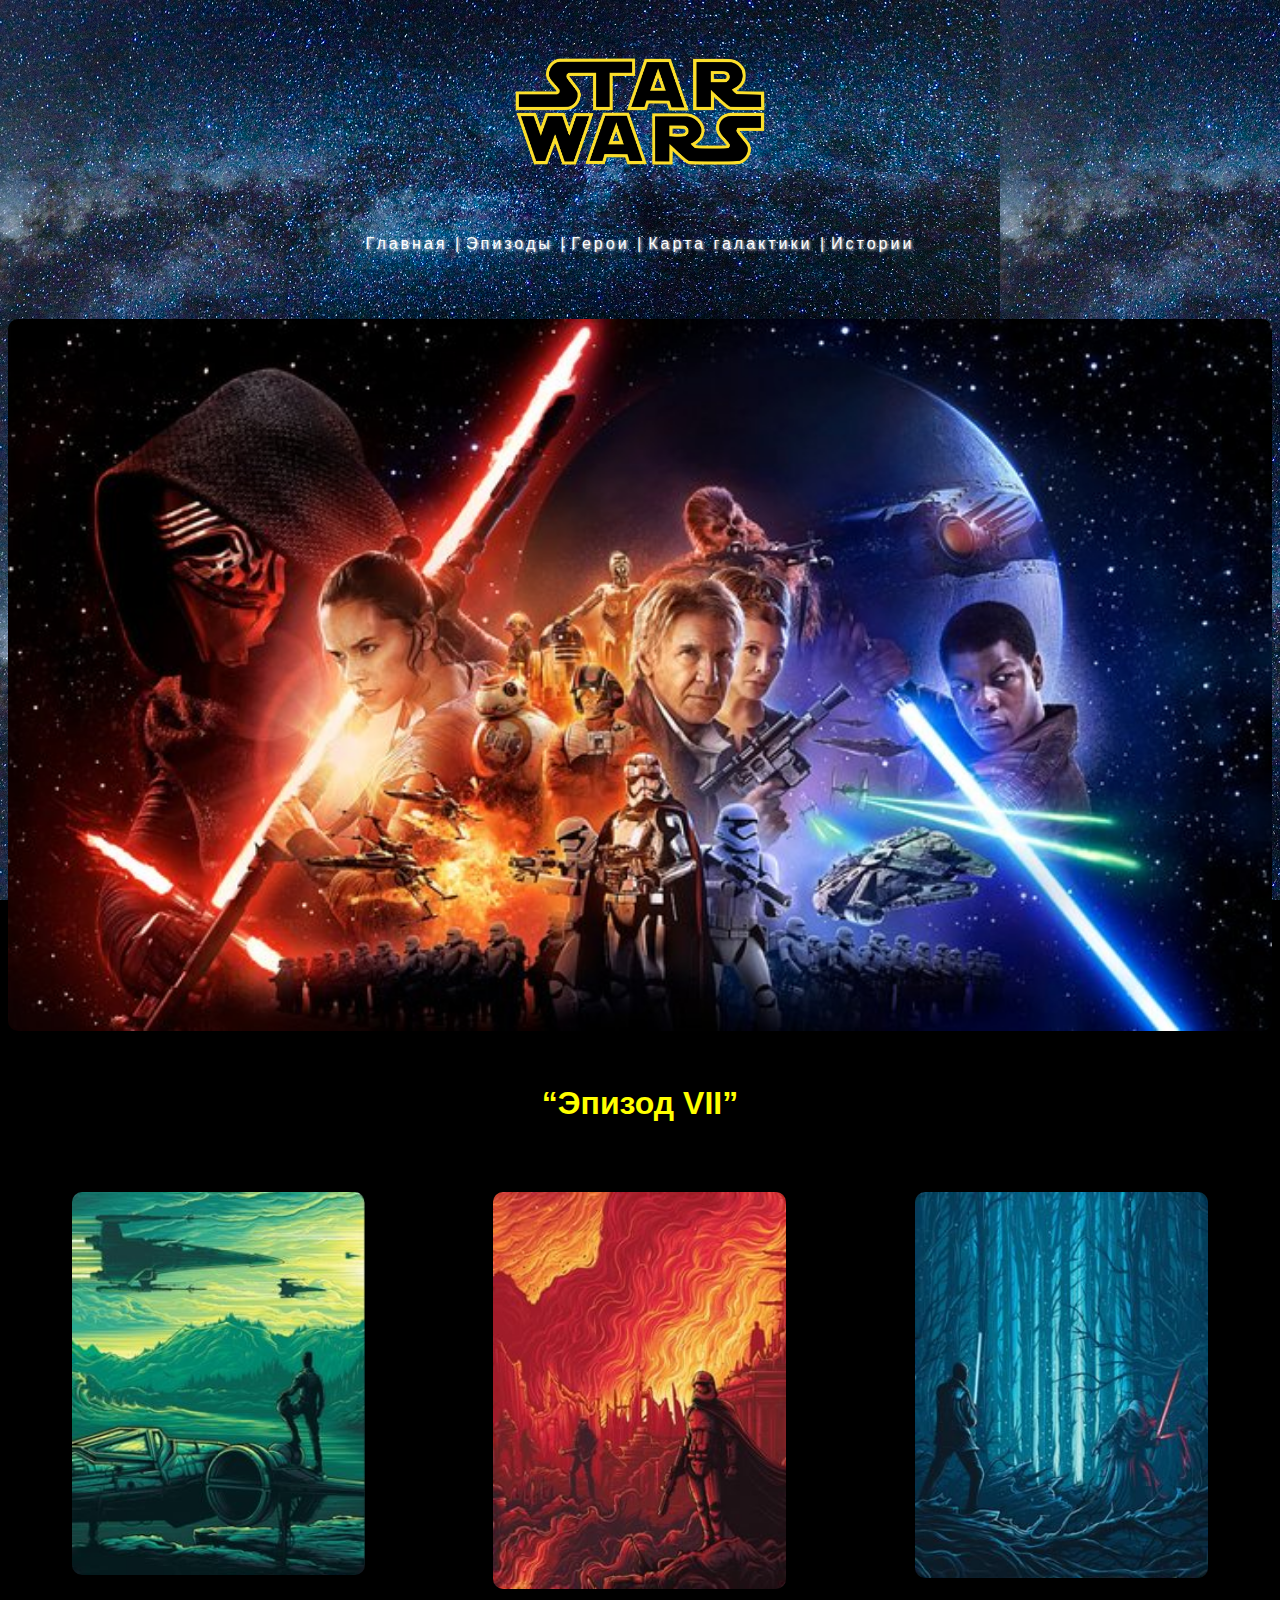
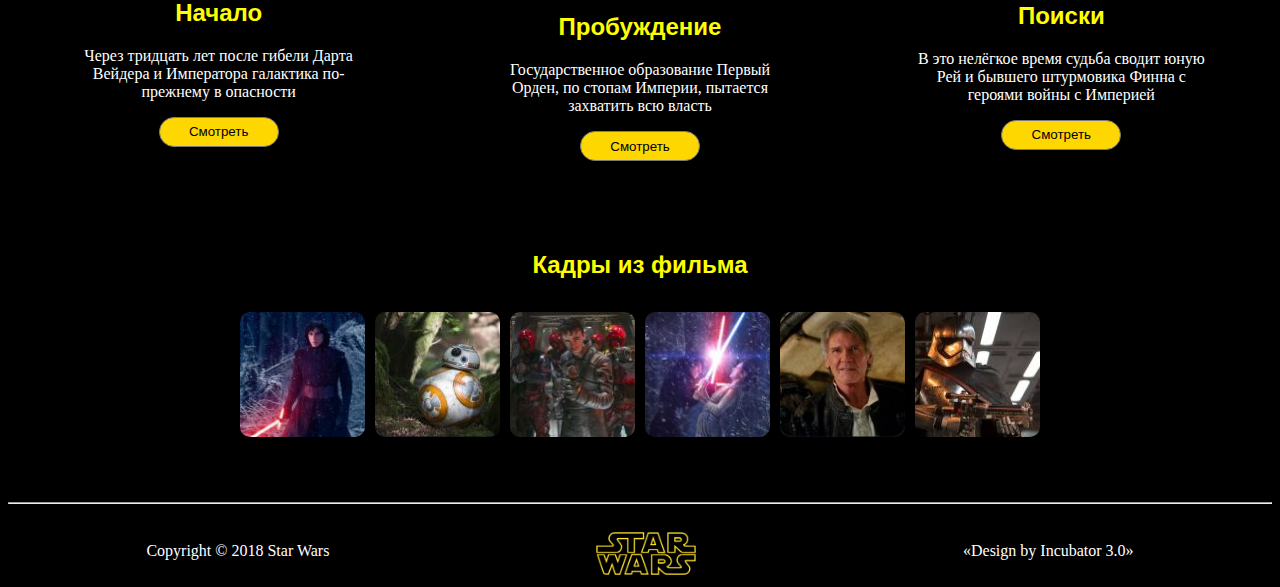
<file: index.html>
<!doctype html>

<html>
	<head>
		<meta charset="utf-8">
        <title>StarWars homework#</title>
        <meta name="viewport" content="width=device-width,initial-scale=1">
        <link rel="stylesheet" type="text/css" href="style.css" />
    </head>
	<body>
		<header>
                <div class="flex-cont"> <div class="imgCenter">     
                <a href="/Homework/index.html" target="_blank"><img id="startlogo" src="img\star_wars_logo.png"
                     alt="Звездные войны"
                     title="Звездные войны" 
                     width="250px"
                /></a>
                    </div> </div>
              
        <div class="flex-cont"><nav>
            <ul class="nav">
                <li><a href="index.html" target="_blank">Главная |</a></li>
                <li><a href="epiz/sond.html" target="_blank">Эпизоды |</a></li>
                <li><a href="heroes/heroes.html" target="_blank">Герои |</a></li>
                <li><a href="galmap/galaxymap.html" target="_blank">Карта галактики |</a></li>
                <li><a href="histery/histery.html" target="_blank">Истории</a></li>
            </ul>
            </nav></div>
        </header>
		<main>
          <div class="flex-cont"> <div class="scr">
               <img 
                    src="img/sw.jpg"
                    alt="Начало"
                    title="Начало"
                    width="100%"
                  />
              </div></div>
            <div class="flex-cont"><h1> “Эпизод VII” </h1></div>
           <div class="flex-cont"><div class="prom">
                 <img 
                    src="img/1.JPG"
                    alt="Начало"
                    title="Начало"
                    width="100%"
                  />
                <h2>Начало</h2>
                <p>Через тридцать лет после гибели Дарта Вейдера и Императора галактика по-прежнему в опасности</p>
                <a href="https://www.youtube.com/watch?v=4HiyiwsgLx8 " target="_blank"><button>Смотреть</button></a>
               </div>
            <div class="prom">
                <img id="2"
                     src="img/2.JPG"
                     alt="Пробуждение"
                     title="Пробуждение"
                     width="100%"
                  />
                <h2>Пробуждение</h2><p>Государственное образование Первый Орден, по стопам Империи, пытается захватить всю власть</p>
                <a href="https://www.youtube.com/watch?v=4HiyiwsgLx8 " target="_blank"><button>Смотреть</button></a>
            </div>
            <div class="prom">
                <img id="3"
                     src="img/3.JPG"
                     alt="Поиски"
                     title="Поиски"
                     width="100%"
                />
                <h2>Поиски</h2>
                <p>В это нелёгкое время судьба сводит юную Рей и бывшего штурмовика Финна с героями войны с Империей</p>
                <a href="https://www.youtube.com/watch?v=4HiyiwsgLx8 " target="_blank"><button>Смотреть</button></a>
               </div></div>
              <div class="flex-cont"><div class="tex"> <h2>Кадры из фильма</h2>
                  </div></div>
              <div class="flex-cont"><div class="spis">
                <img class="desk" 
                     src="img/4.JPG"
                     alt="Сцена 1"
                     title="Сцена 1"
                 />
                <img class="desk"
                     src="img/5.JPG"
                     alt="Сцена 2"
                     title="Сцена 2"
                 />
                <img class="desk"
                     src="img/6.JPG"
                     alt="Сцена 3"
                     title="Сцена 3"
                 />
                <img class="desk"
                     src="img/7.JPG"
                     alt="Сцена 4"
                     title="Сцена 4"
                  />
                <img class="desk"
                     src="img/8.JPG"
                     alt="Сцена 4"
                     title="Сцена 4"
                  />
                <img class="desk"
                     src="img/9.JPG"
                     alt="Сцена 5"
                     title="Сцена 5"
                 />
                  </div></div>
           
			</main>
        <footer>
           <div class="flex-cont">  <div class="hr">  <hr> </div>
             <div class="ft1">
                    Copyright &copy; 2018 Star Wars
             </div>
             <div class="ft2">
                  <a href="#startlogo"> <img
                     src="img/star_wars_logo.png"
                     alt="Звездные войны"
                     title="Звездные войны"
                     width="100px"
                                             /></a>
             </div>
             <div class="ft3">«Design by Incubator 3.0»
               </div></div>
        </footer>
	</body>
</html>
</file>
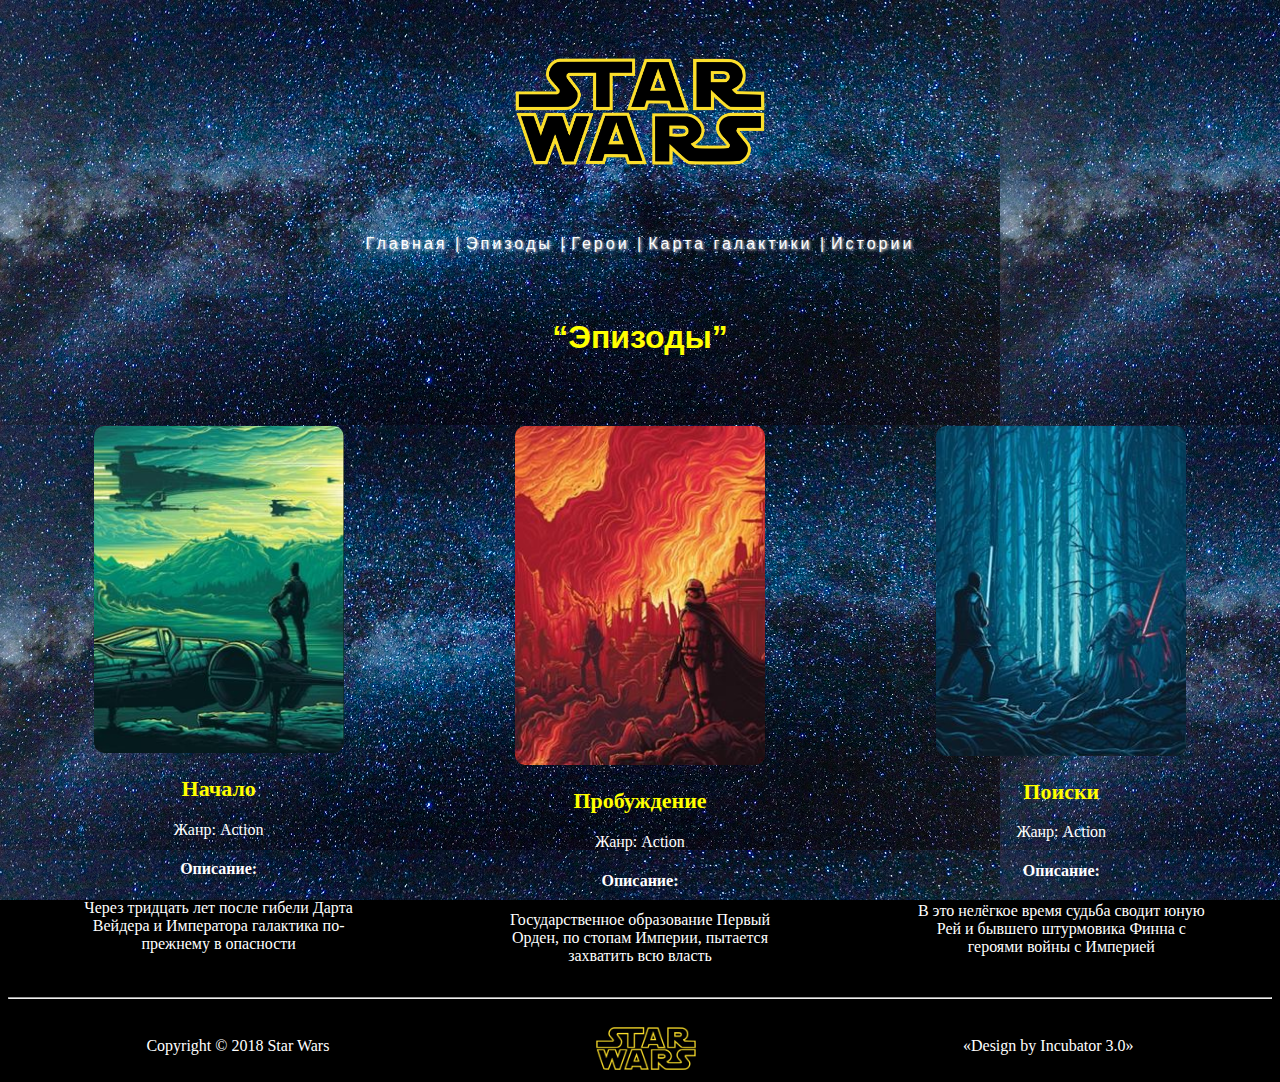
<file: epiz/sond.html>
<!doctype html>
<html>
    <head>
		<meta charset="utf-8">
		<title>StarWars homework#</title>
        <meta name="viewport" content="width=device-width,initial-scale=1">
        <link rel="stylesheet" type="text/css" href="style.css" />
	</head>
	<body>
		<header>
            <div class="flex-cont">  <div class="imgCenter">     
                <a href="/Homework/index.html" target="_blank"><img id="startlogo" src="img\star_wars_logo.png"
                     alt="Звездные войны"
                     title="Звездные войны" 
                     width="250px"
                                                                    /></a>
            </div> </div>
          <div class="flex-cont">  <nav>
            <ul class="nav">
                <li><a href="/Homework/index.html" target="_blank">Главная |</a></li>
                <li><a href="sond.html" target="_blank">Эпизоды |</a></li>
                <li><a href="/Homework/heroes/heroes.html" target="_blank">Герои |</a></li>
                <li><a href="/Homework/galmap/galaxymap.html" target="_blank">Карта галактики |</a></li>
                <li><a href="/Homework/histery/histery.html" target="_blank">Истории</a></li>
            </ul>
          </nav></div> 
        </header>
    <main>
         
        
        <div class="flex-cont">       <h1> “Эпизоды” </h1></div> 
       
        <div class="flex-cont">
           <div class="prom"> 
                <img 
                src="img/1.JPG"
                alt="Начало"
                title="Начало"
                width="250px"
            />
            <h3><a href="sond1.html" target="_blank">Начало</a></h3> 
            <p>Жанр: Action</p> 
            <h4>Описание:</h4>
               <p>Через тридцать лет после гибели Дарта Вейдера и Императора галактика по-прежнему в опасности</p></div>
        
        <div class="prom">
            <img 
                src="img/2.JPG"
                alt="Пробуждение"
                title="Пробуждение"
                width="250px"
            />
            <h3><a href="sond2.html" target="_blank">Пробуждение</a> </h3> 
            <p>Жанр: Action 
            <h4>Описание:</h4> Государственное образование Первый Орден, по стопам Империи, пытается захватить всю власть
        </div>
        <div class="prom">
           <img
                src="img/3.JPG"
                alt="Поиски"
                title="Поиски"
                width="250px"
            />
            <h3><a href="sond3.html" target="_blank">Поиски </a></h3> 
            <p>Жанр: Action
            <h4>Описание:</h4> В это нелёгкое время судьба сводит юную Рей и бывшего штурмовика Финна с героями войны с Империей
        </div></div>
    </main>
    <footer>
             <div class="flex-cont"> <div class="hr">  <hr> </div>
             <div class="ft1">
                    Copyright &copy; 2018 Star Wars
             </div>
             <div class="ft2">
                   <a href="#startlogo"> <img
                     src="img/star_wars_logo.png"
                     alt="Звездные войны"
                     title="Звездные войны"
                     width="100px"
                                              /></a>
             </div>
             <div class="ft3">«Design by Incubator 3.0»
             </div></div> 
        </footer>	
    </body>
</html>
</file>
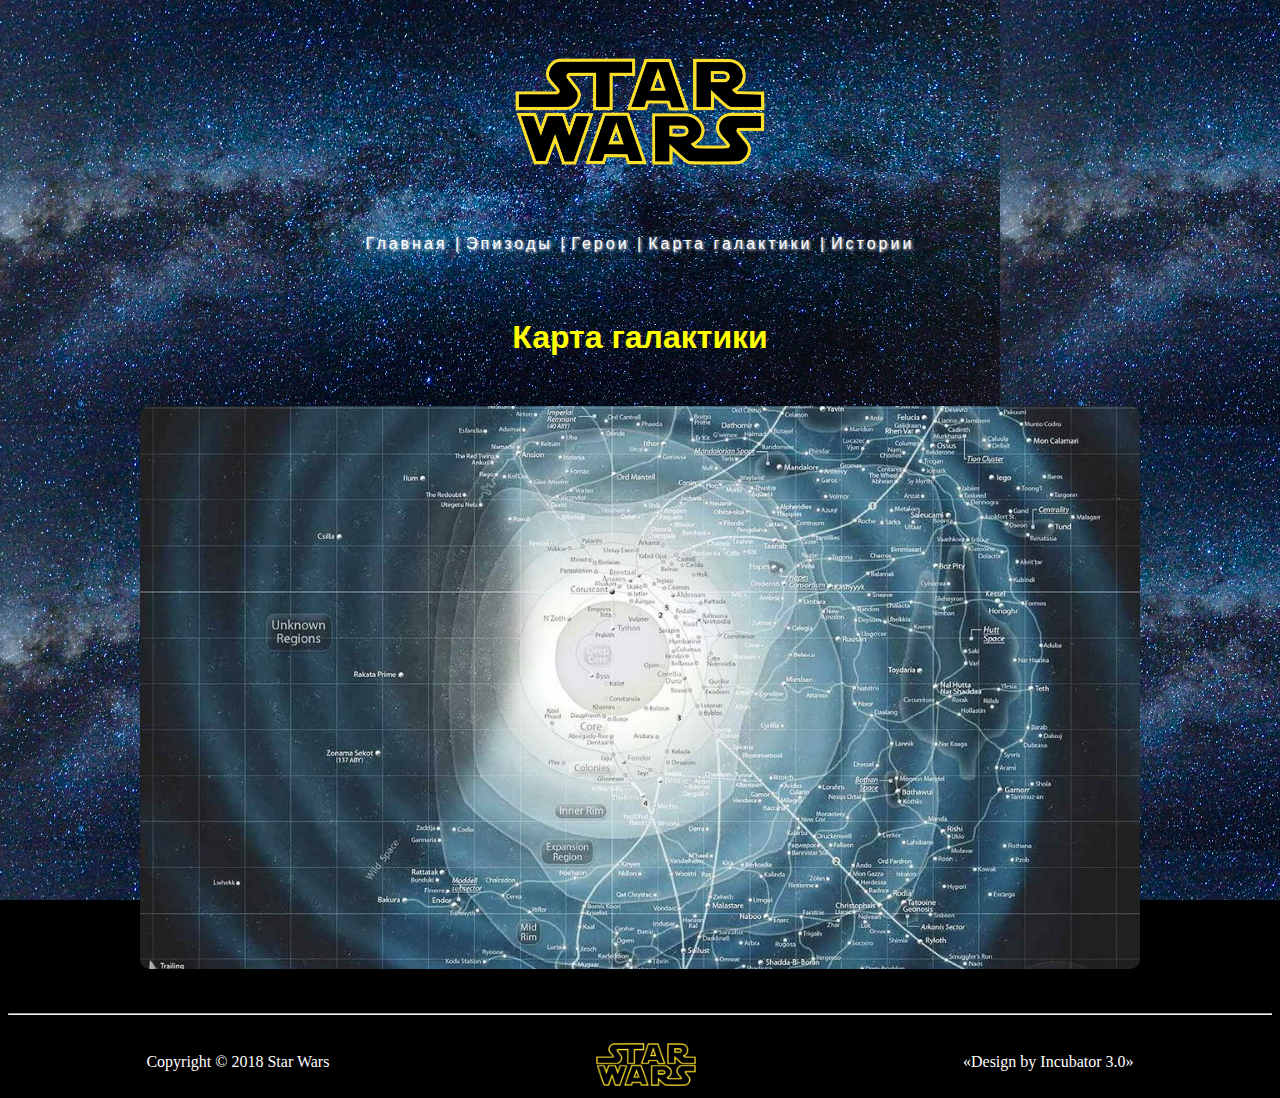
<file: galmap/galaxymap.html>
<!doctype html>

<html>
	<head>
		<meta charset="utf-8">
		<title>StarWars homework#2</title>
        <meta name="viewport" content="width=device-width,initial-scale=1">
        <link rel="stylesheet" type="text/css" href="style.css" />
	</head>
	<body>
		<header>
            <div class="flex-cont"><div class="imgCenter">     
                <a href="/Homework/index.html" target="_blank"><img id="startlogo" src="img\star_wars_logo.png"
                     alt="Звездные войны"
                     title="Звездные войны" 
                     width="250px"
                                                                    /></a>
                </div> </div>
          <div class="flex-cont"><nav>
            <ul class="nav">
                <li><a href="/Homework/index.html" target="_blank">Главная |</a></li>
                <li><a href="/Homework/epiz/sond.html" target="_blank">Эпизоды |</a></li>
                <li><a href="/Homework/heroes/heroes.html" target="_blank">Герои |</a></li>
                <li><a href="/Homework/galmap/galaxymap.html" target="_blank">Карта галактики |</a></li>
                <li><a href="/Homework/histery/histery.html" target="_blank">Истории</a></li>
            </ul>
              </nav></div>
        </header>
			<main>
                <div class="flex-cont"><h1> Карта галактики </h1></div>
                <div class="flex-cont"><img class="map"
                     src="img/map.jpg"
                     alt="Карта галактики"
                     title="Карта галактики"
                    width="1000"
                                            />
                <img class="mapalt"
                     src="img/mini.jpg"
                     alt="Карта"
                     title="Карта"
                    width="100%"
                                            /></div><br> <br>
			</main>
			<footer>
             <div class="flex-cont"><div class="hr">  <hr> </div>
             <div class="ft1">
                    Copyright &copy; 2018 Star Wars
             </div>
             <div class="ft2">
                   <a href="#startlogo"> <img
                     src="img/star_wars_logo.png"
                     alt="Звездные войны"
                     title="Звездные войны"
                     width="100px"
                                              /></a>
             </div>
             <div class="ft3">«Design by Incubator 3.0»
                 </div></div>
        </footer>
	
	</body>
</html>
</file>
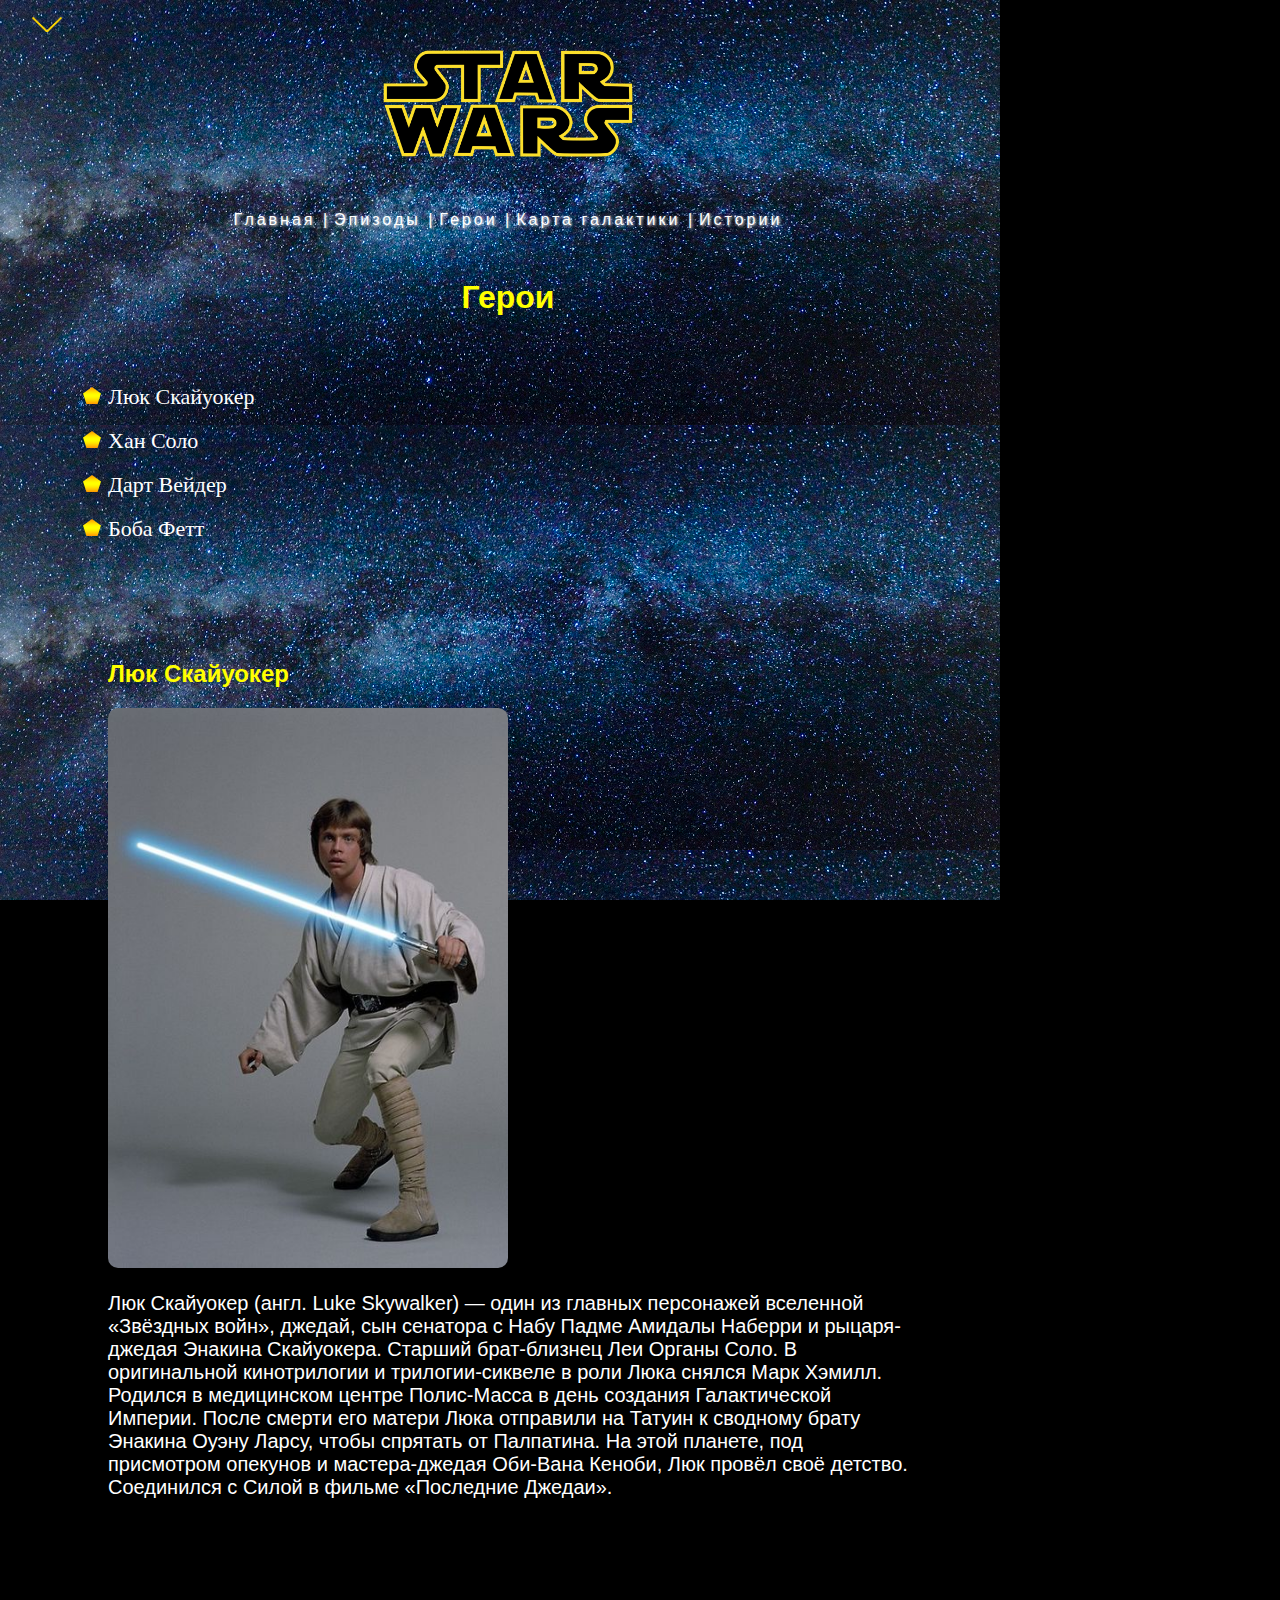
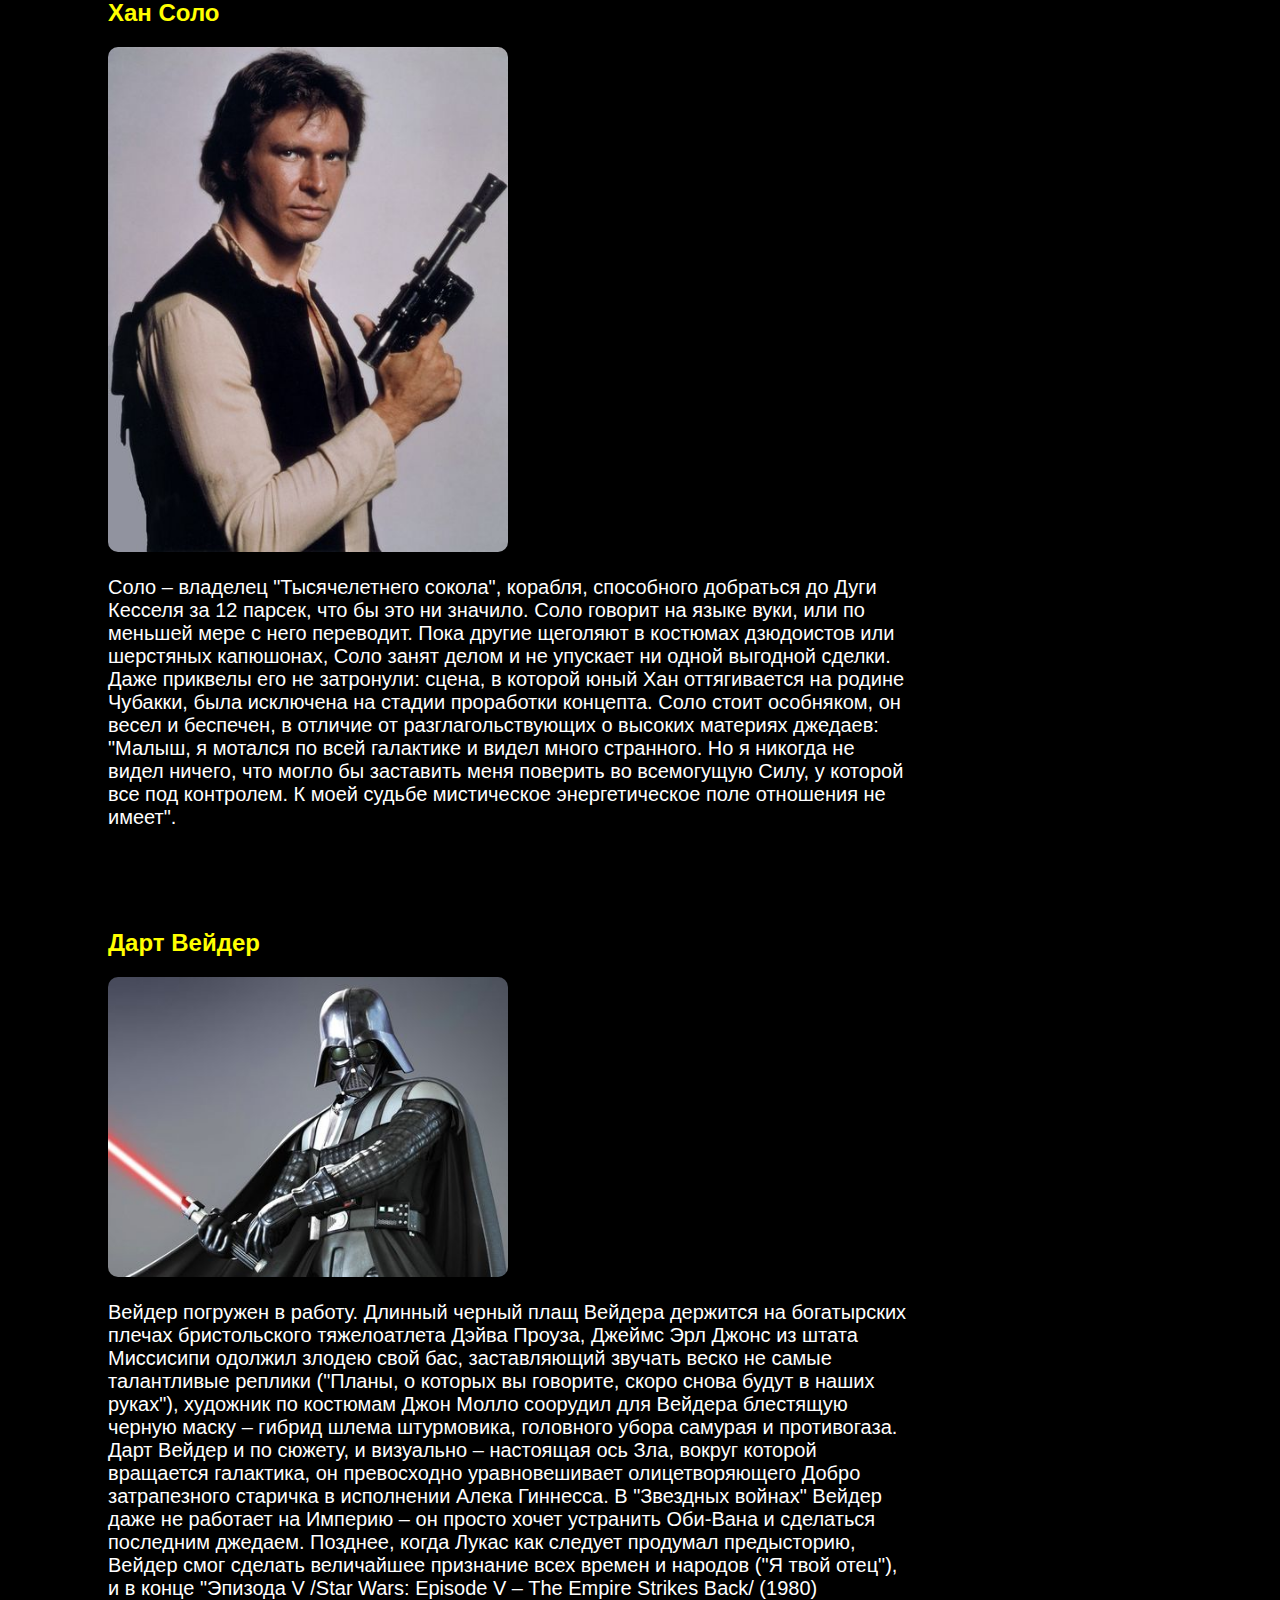
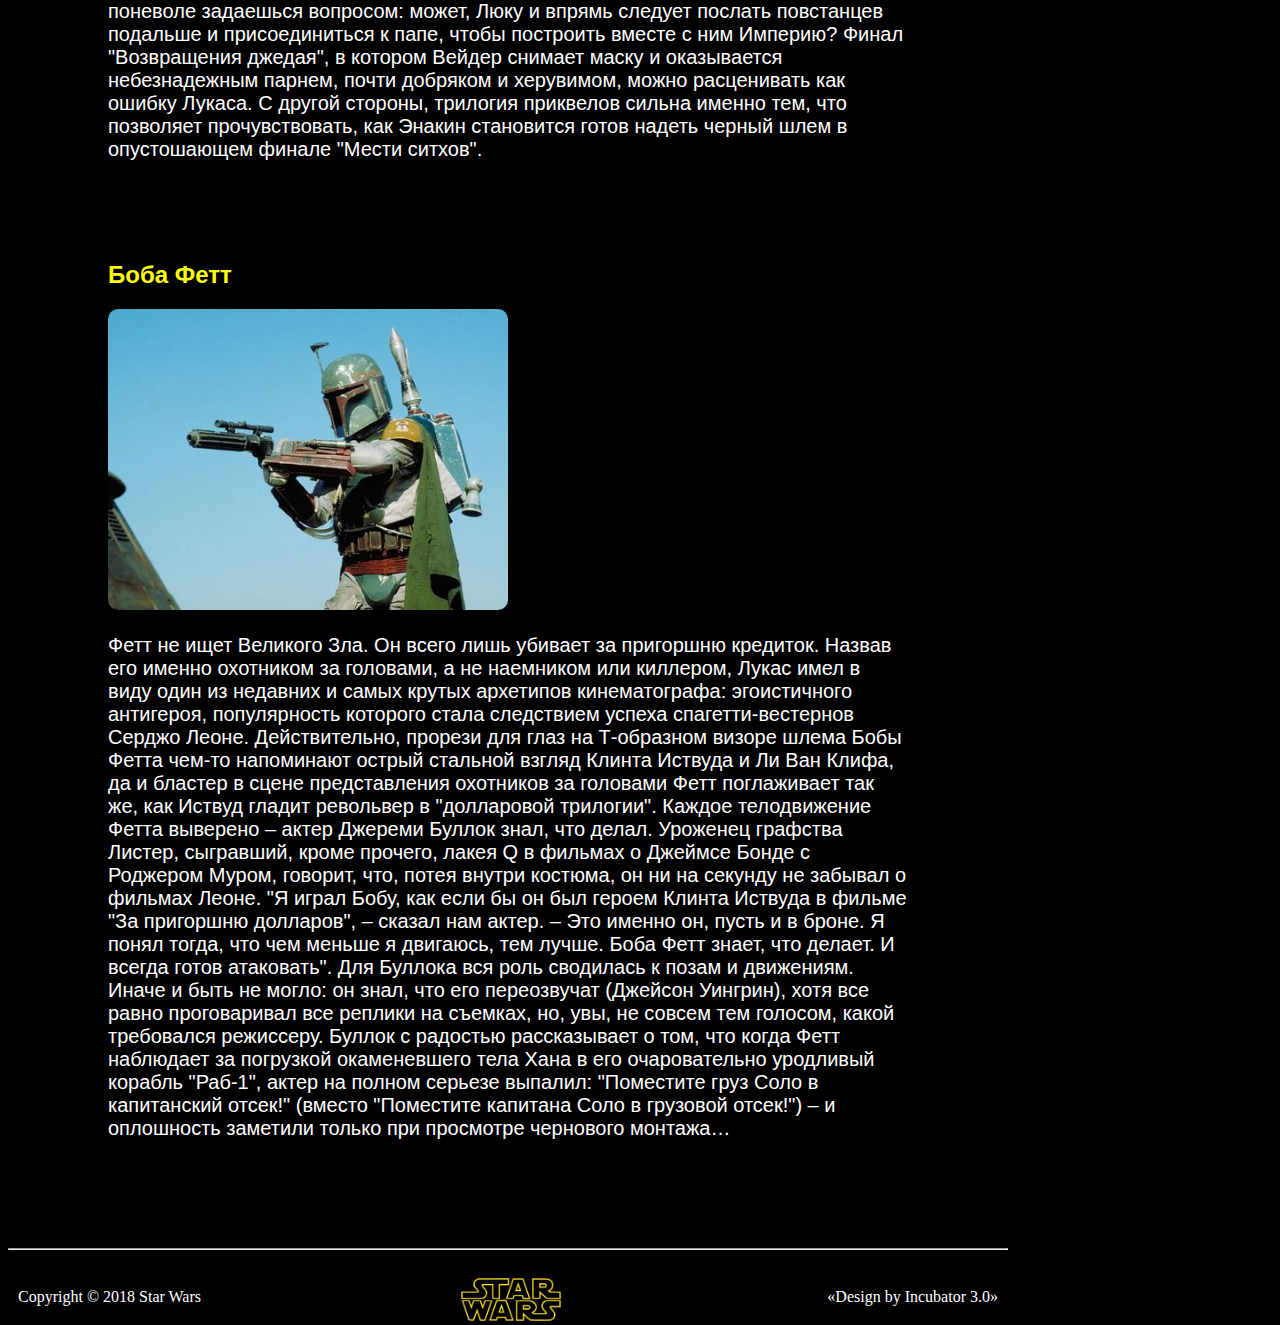
<file: heroes/heroes.html>
<!doctype html>

<html>
	<head>
		<meta charset="utf-8">
		<title>StarWars homework#2</title>
        <link rel="stylesheet" type="text/css" href="style.css" />
	</head>
	<body>
		<header>
            <div class="imgCenter">     
                <a href="/Homework/index.html" target="_blank"><img id="startlogo" src="img\star_wars_logo.png"
                     alt="Звездные войны"
                     title="Звездные войны" 
                     width="250px"
                                                                    /></a>
            </div> 
          <nav>
            <ul class="nav">
                <li><a href="/Homework/index.html" target="_blank">Главная |</a></li>
                <li><a href="/Homework/epiz/sond.html" target="_blank">Эпизоды |</a></li>
                <li><a href="/Homework/heroes/heroes.html" target="_blank">Герои |</a></li>
                <li><a href="/Homework/galmap/galaxymap.html" target="_blank">Карта галактики |</a></li>
                <li><a href="/Homework/histery/histery.html" target="_blank">Истории</a></li>
            </ul>
          </nav>
        </header>
			<main>
				
				<h1 id="start"> Герои </h1>
                <div class="txtc">
                <ul class="spik">
                <li><a href="#sp0">Люк Скайуокер</a> </li><br>
                <li><a href="#sp1">Хан Соло</a> </li><br>
                <li><a href="#sp2">Дарт Вейдер</a> </li><br>
                <li><a href="#sp3">Боба Фетт</a> </li><br>
                </ul></div>
                
                
                <a href="#start"><img src="img/strel.png"
                     alt="Назад"
                     title="Назад" class="nazad"
                                         /> </a>
                <div class="txtc">
                <h2 id="sp0">Люк Скайуокер</h2>
                <img 
                     src="img/luk.jpg"
                     alt="Люк Скайуокер"
                     title="Люк Скайуокер"
                     width="400"
                     />
                <p>
                Люк Скайуокер (англ. Luke Skywalker) — один из главных персонажей вселенной «Звёздных войн», джедай, сын сенатора с Набу Падме Амидалы Наберри и рыцаря-джедая Энакина Скайуокера. Старший брат-близнец Леи Органы Соло. В оригинальной кинотрилогии и трилогии-сиквеле в роли Люка снялся Марк Хэмилл. Родился в медицинском центре Полис-Масса в день создания Галактической Империи. После смерти его матери Люка отправили на Татуин к сводному брату Энакина Оуэну Ларсу, чтобы спрятать от Палпатина. На этой планете, под присмотром опекунов и мастера-джедая Оби-Вана Кеноби, Люк провёл своё детство. Соединился с Силой в фильме «Последние Джедаи». </p>
                </div>
                <div class="txtc">
                <h2 id="sp1">Хан Соло</h2>
                <img 
                     src="img/hansolo.jpg"
                     alt="Хан Соло"
                     title="Хан Соло"
                     width="400"
                     />
                <p>
                    Соло – владелец "Тысячелетнего сокола", корабля, способного добраться до Дуги Кесселя за 12 парсек, что бы это ни значило. Соло говорит на языке вуки, или по меньшей мере с него переводит. Пока другие щеголяют в костюмах дзюдоистов или шерстяных капюшонах, Соло занят делом и не упускает ни одной выгодной сделки. Даже приквелы его не затронули: сцена, в которой юный Хан оттягивается на родине Чубакки, была исключена на стадии проработки концепта. Соло стоит особняком, он весел и беспечен, в отличие от разглагольствующих о высоких материях джедаев: "Малыш, я мотался по всей галактике и видел много странного. Но я никогда не видел ничего, что могло бы заставить меня поверить во всемогущую Силу, у которой все под контролем. К моей судьбе мистическое энергетическое поле отношения не имеет". </p></div>
                <div class="txtc">
                <h2  id="sp2">Дарт Вейдер</h2>
                <img 
                     src="img/darth_vader.jpg"
                     alt="Дарт Вейдер"
                     title="Дарт Вейдер"
                     width="400"
                     />
                    <p>Вейдер погружен в работу. Длинный черный плащ Вейдера держится на богатырских плечах бристольского тяжелоатлета Дэйва Проуза, Джеймс Эрл Джонс из штата Миссисипи одолжил злодею свой бас, заставляющий звучать веско не самые талантливые реплики ("Планы, о которых вы говорите, скоро снова будут в наших руках"), художник по костюмам Джон Молло соорудил для Вейдера блестящую черную маску – гибрид шлема штурмовика, головного убора самурая и противогаза. Дарт Вейдер и по сюжету, и визуально – настоящая ось Зла, вокруг которой вращается галактика, он превосходно уравновешивает олицетворяющего Добро затрапезного старичка в исполнении Алека Гиннесса. В "Звездных войнах" Вейдер даже не работает на Империю – он просто хочет устранить Оби-Вана и сделаться последним джедаем. Позднее, когда Лукас как следует продумал предысторию, Вейдер смог сделать величайшее признание всех времен и народов ("Я твой отец"), и в конце "Эпизода V /Star Wars: Episode V – The Empire Strikes Back/ (1980) поневоле задаешься вопросом: может, Люку и впрямь следует послать повстанцев подальше и присоединиться к папе, чтобы построить вместе с ним Империю? Финал "Возвращения джедая", в котором Вейдер снимает маску и оказывается небезнадежным парнем, почти добряком и херувимом, можно расценивать как ошибку Лукаса. С другой стороны, трилогия приквелов сильна именно тем, что позволяет прочувствовать, как Энакин становится готов надеть черный шлем в опустошающем финале "Мести ситхов". </p></div>
                <div class="txtc">
                <h2 id="sp3">Боба Фетт</h2>
                <img 
                     src="img/boba_fett_21.jpg"
                     alt="Боба Фетт"
                     title="Боба Фетт"
                     width="400"
                     />
                    <p>Фетт не ищет Великого Зла. Он всего лишь убивает за пригоршню кредиток. Назвав его именно охотником за головами, а не наемником или киллером, Лукас имел в виду один из недавних и самых крутых архетипов кинематографа: эгоистичного антигероя, популярность которого стала следствием успеха спагетти-вестернов Серджо Леоне. Действительно, прорези для глаз на Т-образном визоре шлема Бобы Фетта чем-то напоминают острый стальной взгляд Клинта Иствуда и Ли Ван Клифа, да и бластер в сцене представления охотников за головами Фетт поглаживает так же, как Иствуд гладит револьвер в "долларовой трилогии". Каждое телодвижение Фетта выверено – актер Джереми Буллок знал, что делал. Уроженец графства Листер, сыгравший, кроме прочего, лакея Q в фильмах о Джеймсе Бонде с Роджером Муром, говорит, что, потея внутри костюма, он ни на секунду не забывал о фильмах Леоне. "Я играл Бобу, как если бы он был героем Клинта Иствуда в фильме "За пригоршню долларов", – сказал нам актер. – Это именно он, пусть и в броне. Я понял тогда, что чем меньше я двигаюсь, тем лучше. Боба Фетт знает, что делает. И всегда готов атаковать". Для Буллока вся роль сводилась к позам и движениям. Иначе и быть не могло: он знал, что его переозвучат (Джейсон Уингрин), хотя все равно проговаривал все реплики на съемках, но, увы, не совсем тем голосом, какой требовался режиссеру. Буллок с радостью рассказывает о том, что когда Фетт наблюдает за погрузкой окаменевшего тела Хана в его очаровательно уродливый корабль "Раб-1", актер на полном серьезе выпалил: "Поместите груз Соло в капитанский отсек!" (вместо "Поместите капитана Соло в грузовой отсек!") – и оплошность заметили только при просмотре чернового монтажа…</p></div>
			</main>
			<footer>
             <div class="hr">  <hr> </div>
             <div class="ft1">
                    Copyright &copy; 2018 Star Wars
             </div>
             <div class="ft2">
                   <a href="#startlogo"> <img
                     src="img/star_wars_logo.png"
                     alt="Звездные войны"
                     title="Звездные войны"
                     width="100px"
                                              /></a>
             </div>
             <div class="ft3">«Design by Incubator 3.0»
             </div>
        </footer>
		
	</body>
</html>
</file>
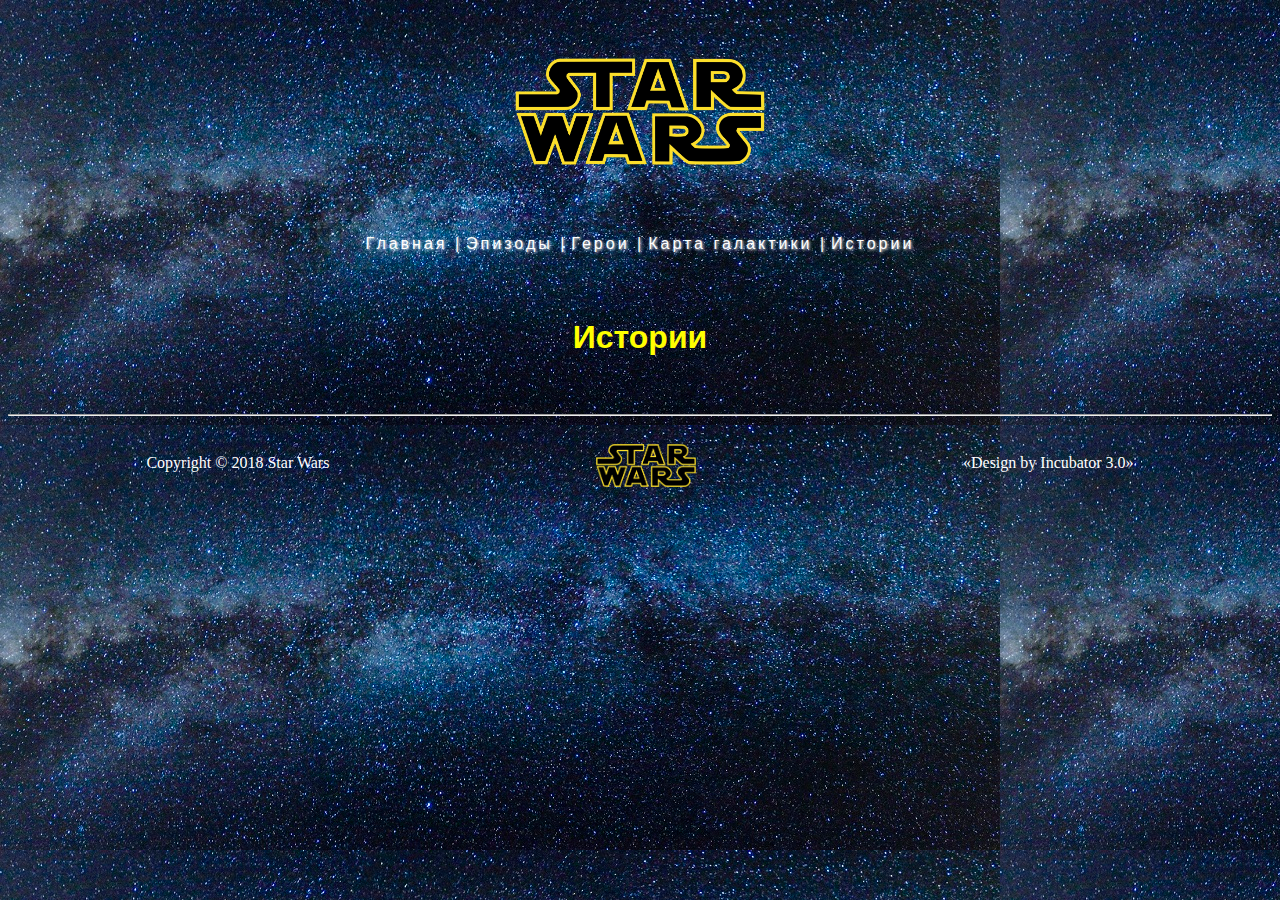
<file: histery/histery.html>
<!doctype html>

<html>
	<head>
		<meta charset="utf-8">
		<title>StarWars homework#2</title>
        <meta name="viewport" content="width=device-width,initial-scale=1">
        <link rel="stylesheet" type="text/css" href="style.css" />
        
	</head>
	<body>
		<header>
           <div class="flex-cont"> <div class="imgCenter">     
                <a href="/Homework/index.html" target="_blank"><img id="startlogo" src="img\star_wars_logo.png"
                     alt="Звездные войны"
                     title="Звездные войны" 
                     width="250px"
                                                                    /></a>
            </div> </div>
          <div class="flex-cont"><nav>
            <ul class="nav">
                <li><a href="/Homework/index.html" target="_blank">Главная |</a></li>
                <li><a href="/Homework/epiz/sond.html" target="_blank">Эпизоды |</a></li>
                <li><a href="/Homework/heroes/heroes.html" target="_blank">Герои |</a></li>
                <li><a href="/Homework/galmap/galaxymap.html" target="_blank">Карта галактики |</a></li>
                <li><a href="/Homework/histery/histery.html" target="_blank">Истории</a></li>
            </ul>
              </nav></div>
        </header>
			<main>
				
                <div class="flex-cont"><h1> Истории </h1></div>
                <div class="flex-cont"><p class="ist">ХАН СОЛО<br>В судостроительном мире Кореллии детей-сирот заставляют воровать. Молодой начинающий пилот по имени Хан и его подруга Ки’ра собираются сбежать с планеты, где их хозяйкой является гигантская многоножка Леди Проксима. Раздобыв достаточное количество коаксиума (супертоплива для гиперпрыжков космических кораблей), юные влюблённые успешно подкупают имперского офицера, который открывает им проход на вылетающий транспорт. Однако прежде чем пара оказывается в терминале для отправляющихся пассажиров, телохранитель Леди Проксимы Молох перехватывает девушку. Талисман Хана (счастливые кубики) остаётся у неё в руке. Парень обещает вернуться за своей возлюбленной, но не имея каких-либо средств для путешествий, вынужден присоединиться к Имперскому флоту в качестве лётного кадета. Тем временем имперский рекрутинговый офицер во время записи в добровольцы присваивает Хану фамилию «Соло». Это было связано со сказанной офицеру фразой о том, что «Хан один и у него никого нет».
                    </p></div>
                
                <!---Для экранов свыше 560px текст первой истории не отображается!--->
                <!---Новые истории в этом разделе появятся чуть позже!--->

                
                
			</main>
			<footer>
             <div class="flex-cont"><div class="hr">  <hr> </div>
             <div class="ft1">
                    Copyright &copy; 2018 Star Wars
             </div>
             <div class="ft2">
                   <a href="#startlogo"> <img
                     src="img/star_wars_logo.png"
                     alt="Звездные войны"
                     title="Звездные войны"
                     width="100px"
                                              /></a>
             </div>
             <div class="ft3">«Design by Incubator 3.0»
                 </div></div>
        </footer>
		
		
	</body>
</html>
</file>
<file: style.css>
.imgCenter { 
    text-align: center;
    display: block; width: 100%;
    margin-bottom:50px;
    margin-top:50px;
}
.nav {
    margin-left: 0px;
    padding-left: 0px;
    list-style: none;
    text-align: center
}
.nav li { 
    display: inline; 
}
.nav a {
    display: inline-block; 
    text-shadow: 1px 1px 3px white;
    text-decoration: none;
    color: #FFFFFF;
    text-align: center;
    letter-spacing: 3px;
    font-family: sans-serif;
}
.scr {
    text-align:center;
    width: 100%;
    margin-top: 50px;
}
.desk { 
    width: 125px; 
    height: 125px;
    border-radius: 10px;
    border: 10px; 
    margin: 3px;
}
button {
    background: #FFD700; 
    border: 1px solid #7a7b7e; 
    width: 120px; 
    height: 30px; 
    border-radius: 30px;
}
body {
    
    background: #000 url(img/zv.jpg); 
    color: #fff; 
    background-attachment:fixed; 
    background-repeat:repeat;
}
.prom {
    width: 293px;
    text-align: center; 
    float: left;
    margin: 20px;
}
img{
    border-radius: 10px;
}
.spis {
    text-align: center; 
    float:left; 
    margin: 50px;
    margin-top: 10px;
    margin-left: 0px;
    margin-right: 0px;
    width: 100%;
}
h1 {
    text-align: center; 
    color: yellow; 
    font-family: sans-serif;
    margin: 50px;
    font-size: 32px;
}
h2 {
    color: yellow; 
    font-family: sans-serif;
}
.ft1 {
    text-align: left;
    float:left;
    font-size: 16px;
    margin: 10px;
}
.ft2 {
    text-align: center; 
    
    float:left;
}
.ft3 {
    text-align: right;
    float:right;
    font-size: 16px;
    margin: 10px;
}
.tex {
    float: left;
    text-align: center;
    clear: both;
    margin: 0px;
    width: 100%;
    margin-top: 50px;
}
.hr {
    float: left;
    width: 100%;
    margin-bottom: 20px;
}
h3 a{
    text-decoration: none;
    color: yellow;
    font-size: 22px;
}
.flex-cont {
    display: flex;
    flex-wrap: wrap;
    justify-content: space-around;
    align-items: flex-start;
    align-content: flex-start;
}
.flex-it {
    border: 1px solid #000000;
    padding: 10px;
    margin: 10px;
    border-color: red;
    font-size: 30px;
    flex-grow: 1;
    flex-basis: 30%
    
}

@media screen and (max-width:500px) {
    .ft1, .ft2 {
        display: none;
    }
}
</file>
<file: epiz/style.css>
.imgCenter { 
    text-align: center;
    display: block; width: 100%;
    margin-bottom:50px;
    margin-top:50px;
}
.nav {
    margin-left: 0px;
    padding-left: 0px;
    list-style: none;
    text-align: center
}
.nav li { 
    display: inline; 
}
.nav a {
    display: inline-block; 
    text-shadow: 1px 1px 3px white;
    text-decoration: none;
    color: #FFFFFF;
    text-align: center;
    letter-spacing: 3px;
    font-family: sans-serif;
}
.scr {
    text-align:center;
    width: 100%;
    margin-top: 50px;
}
.desk { 
    width: 125px; 
    height: 125px;
    border-radius: 10px;
    border: 10px; 
    margin: 3px;
}
button {
    background: #FFD700; 
    border: 1px solid #7a7b7e; 
    width: 120px; 
    height: 30px; 
    border-radius: 30px;
}
body {
    
    background: #000 url(img/zv.jpg); 
    color: #fff; 
    background-attachment:fixed; 
    background-repeat:repeat;
}
.prom {
    width: 293px;
    text-align: center; 
    float: left;
    margin: 20px;
}
img{
    border-radius: 10px;
}
.spis {
    text-align: center; 
    float:left; 
    margin: 50px;
    margin-top: 10px;
    margin-left: 0px;
    margin-right: 0px;
    width: 100%;
}
h1 {
    text-align: center; 
    color: yellow; 
    font-family: sans-serif;
    margin: 50px;
}
h2 {
    color: yellow; 
    font-family: sans-serif;
}
.ft1 {
    text-align: left;
    float:left;
    font-size: 16px;
    margin: 10px;
}
.ft2 {
    text-align: center; 
    
    float:left;
}
.ft3 {
    text-align: right;
    float:right;
    font-size: 16px;
    margin: 10px;
}
.tex {
    float: left;
    text-align: center;
    clear: both;
    margin: 0px;
    width: 100%;
    margin-top: 50px;
}
.hr {
    float: left;
    width: 100%;
    margin-bottom: 20px;
}
h3 a{
    text-decoration: none;
    color: yellow;
    font-size: 22px;
}
.imgc {
    text-align: center;
    width: 100%
}
.txtc {
    text-align: left;
    width: 800px;
    margin: 100px;
    margin-top: 50px
}
.forma {
     text-align: left;
    width: 100%;
    margin: 50px;
    border: 2px solid #cccccc;
    border-radius: 10px;
    width: 265px;
}
input {
   border: 3px solid #cccccc; 
   border-radius: 10px; 
    color: #ffff00;
    background-color: black;
    font-size: 16px;
   font-family:sans-serif; 

} 
.name {
    width: 250px;
    height:30px; 
}
textarea{
  border: 3px solid #cccccc; 
  border-radius: 10px; 
  color: #ffff00;
    background-color: black;
    font-size: 16px;
    font-family:sans-serif;
    width: 250px;
    height: 120px;
}
label {
    text-align: left; 
    color: yellow;
    font-family:sans-serif;
}
.flex-cont {
    display: flex;
    flex-wrap: wrap;
    justify-content: space-around;
    align-items: flex-start;
    align-content: flex-start;
}
.flex-it {
    border: 1px solid #000000;
    padding: 10px;
    margin: 10px;
    border-color: red;
    font-size: 30px;
    flex-grow: 1;
    flex-basis: 30%
    
}
.item1{
    order: 4
}
.item4 {
    order: 1
}
.item2 {
    order: 2
}
.item3 {
    order: 3
}
.item5 {
    order: 5
}
.item6 {
    order: 6
}
.textlarge {
    font-size: 50px;
}
.textsmall {
    font-size: 15px;
}


@media screen and (max-width:500px) {
    .ft1, .ft2 {
        display: none;
    }
}
</file>
<file: galmap/style.css>
.imgCenter { 
    text-align: center;
    display: block; width: 100%;
    margin-bottom:50px;
    margin-top:50px;
}
.nav {
    margin-left: 0px;
    padding-left: 0px;
    list-style: none;
    text-align: center
}
.nav li { 
    display: inline; 
}
.nav a {
    display: inline-block; 
    text-shadow: 1px 1px 3px white;
    text-decoration: none;
    color: #FFFFFF;
    text-align: center;
    letter-spacing: 3px;
    font-family: sans-serif;
}
.scr {
    text-align:center;
    width: 100%;
    margin-top: 50px;
}
.desk { 
    width: 125px; 
    height: 125px;
    border-radius: 10px;
    border: 10px; 
    margin: 3px;
}
button {
    background: #FFD700; 
    border: 1px solid #7a7b7e; 
    width: 120px; 
    height: 30px; 
    border-radius: 30px;
}
body {
    background: #000 url(img/zv.jpg); 
    color: #fff; 
    background-attachment:fixed; 
    background-repeat:repeat;
}
.prom {
    width: 293px;
    text-align: center; 
    float: left;
    margin: 20px;
}
img{
    border-radius: 10px;
}
.spis {
    text-align: center; 
    float:left; 
    margin: 50px;
    margin-top: 10px;
    margin-left: 0px;
    margin-right: 0px;
    width: 100%;
}
h1 {
    text-align: center; 
    color: yellow; 
    font-family: sans-serif;
    margin: 50px;
}
h2 {
    color: yellow; 
    font-family: sans-serif;
}
.ft1 {
    text-align: left;
    float:left;
    font-size: 16px;
    margin: 10px;
}
.ft2 {
    text-align: center; 
    float:left;
}
.ft3 {
    text-align: right;
    float:right;
    font-size: 16px;
    margin: 10px;
}
.tex {
    float: left;
    text-align: center;
    clear: both;
    margin: 0px;
    width: 100%;
    margin-top: 50px;
}
.hr {
    float: left;
    width: 100%;
    margin-bottom: 20px;
}
.flex-cont {
    display: flex;
    flex-wrap: wrap;
    justify-content: space-around;
    align-items: flex-start;
    align-content: flex-start;
}
.flex-it {
    border: 1px solid #000000;
    padding: 10px;
    margin: 10px;
    border-color: red;
    font-size: 30px;
    flex-grow: 1;
    flex-basis: 30%
}
.mapalt {
    display: none;
    margin: 30px;
}

    @media screen and (max-width:500px) {
        .ft1, .ft2 {
            display: none;
        }
    }
@media screen and (max-width:500px) {
    .map {
        display: none;
    }
    .mapalt {
        display: inline-block;
    }
}
</file>
<file: heroes/style.css>
.imgCenter { 
    text-align: center;
    display: block; width: 100%;
    margin-bottom:50px;
    margin-top:50px;
}
.nav {
    margin-left: 0px;
    padding-left: 0px;
    list-style: none;
    text-align: center;
}
.nav li { 
    display: inline; 
}
.nav a {
    display: inline-block; 
    text-shadow: 1px 1px 3px white;
    text-decoration: none;
    color: #FFFFFF;
    text-align: center;
    letter-spacing: 3px;
    font-family: sans-serif;
}
.scr {
    text-align:center;
    width: 100%;
    margin-top: 50px;
}
.desk { 
    width: 125px; 
    height: 125px;
    border-radius: 10px;
    border: 10px; 
    margin: 3px;
}
button {
    background: #FFD700; 
    border: 1px solid #7a7b7e; 
    width: 120px; 
    height: 30px; 
    border-radius: 30px;
}
body {
    width: 1000px;
    background: #000 url(img/zv.jpg); 
    color: #fff; 
    background-attachment:fixed; 
    background-repeat:repeat-y
}
.prom {
    width: 293px;
    text-align: center; 
    float: left;
    margin: 20px;
}
img{
    border-radius: 10px;
}
.spis {
    text-align: center; 
    float:left; 
    margin: 50px;
    margin-top: 10px;
    margin-left: 0px;
    margin-right: 0px;
    width: 100%;
}
h1 {
    text-align: center; 
    color: yellow; 
    font-family: sans-serif;
    margin: 50px;
}
h2 {
    color: yellow; 
    font-family: sans-serif;
}
.ft1 {
    text-align: left;
    float:left;
    font-size: 16px;
    margin: 10px;
}
.ft2 {
    text-align: center; 
    width:60%;
    float:left;
}
.ft3 {
    text-align: right;
    float:right;
    font-size: 16px;
    margin: 10px;
}
.tex {
    float: left;
    text-align: center;
    clear: both;
    margin: 0px;
    width: 100%;
    margin-top: 50px;
}
.hr {
    float: left;
    width: 1000px;
    margin-bottom: 20px;
}
h3 a{
    text-decoration: none;
    color: yellow;
    font-size: 22px;
}
.imgc {
    text-align: center;
    width: 100%
}
.txtc {
    text-align: left;
    width: 800px;
    margin: 100px;
    margin-top: 50px
}
.forma {
     text-align: left;
    width: 100%;
    margin: 50px
}
.spik a{
    text-decoration: none;
    color: #FFFFFF;
    font-size: 22px;
}
ul.spik {
    display: inline;
    list-style-image: url(img/mng.png)
}
p {
    font-family: sans-serif;
    font-size: 20px;
}
.nazad {position: fixed;
    top: 15px;
    left: 30px;
}
</file>
<file: histery/style.css>
.imgCenter { 
    text-align: center;
    display: block; width: 100%;
    margin-bottom:50px;
    margin-top:50px;
}
.nav {
    margin-left: 0px;
    padding-left: 0px;
    list-style: none;
    text-align: center
}
.nav li { 
    display: inline; 
}
.nav a {
    display: inline-block; 
    text-shadow: 1px 1px 3px white;
    text-decoration: none;
    color: #FFFFFF;
    text-align: center;
    letter-spacing: 3px;
    font-family: sans-serif;
}
.scr {
    text-align:center;
    width: 100%;
    margin-top: 50px;
}
.desk { 
    width: 125px; 
    height: 125px;
    border-radius: 10px;
    border: 10px; 
    margin: 3px;
}
button {
    background: #FFD700; 
    border: 1px solid #7a7b7e; 
    width: 120px; 
    height: 30px; 
    border-radius: 30px;
}
body {
    background: #000 url(img/zv.jpg); 
    color: #fff; 
    background-attachment:fixed; 
    background-repeat:repeat
}
footer {
    flex: 0 0 auto;
}
.prom {
    width: 293px;
    text-align: center; 
    float: left;
    margin: 20px;
}
img{
    border-radius: 10px;
}
.spis {
    text-align: center; 
    float:left; 
    margin: 50px;
    margin-top: 10px;
    margin-left: 0px;
    margin-right: 0px;
    width: 100%;
}
h1 {
    text-align: center; 
    color: yellow; 
    font-family: sans-serif;
    margin: 50px;
}
h2 {
    color: yellow; 
    font-family: sans-serif;
}
.ft1 {
    text-align: left;
    float:left;
    font-size: 16px;
    margin: 10px;
}
.ft2 {
    text-align: center; 
    float:left;
}
.ft3 {
    text-align: right;
    float:right;
    font-size: 16px;
    margin: 10px;
}
.tex {
    float: left;
    text-align: center;
    clear: both;
    margin: 0px;
    width: 100%;
    margin-top: 50px;
}
.hr {
    float: left;
    width: 100%;
    margin-bottom: 20px;
}
.flex-cont {
    display: flex;
    flex-wrap: wrap;
    justify-content: space-around;
    align-items: flex-start;
    align-content: flex-start;
}
.flex-it {
    border: 1px solid #000000;
    padding: 10px;
    margin: 10px;
    border-color: red;
    font-size: 30px;
    flex-grow: 1;
    flex-basis: 30%
}
.ist {
    margin: 30px;
    display: none;
}
    @media screen and (max-width:500px) {
        .ft1, .ft2 {
            display: none;
        }
        .ist {
            display: inline-block;
        }
    }
</file>
